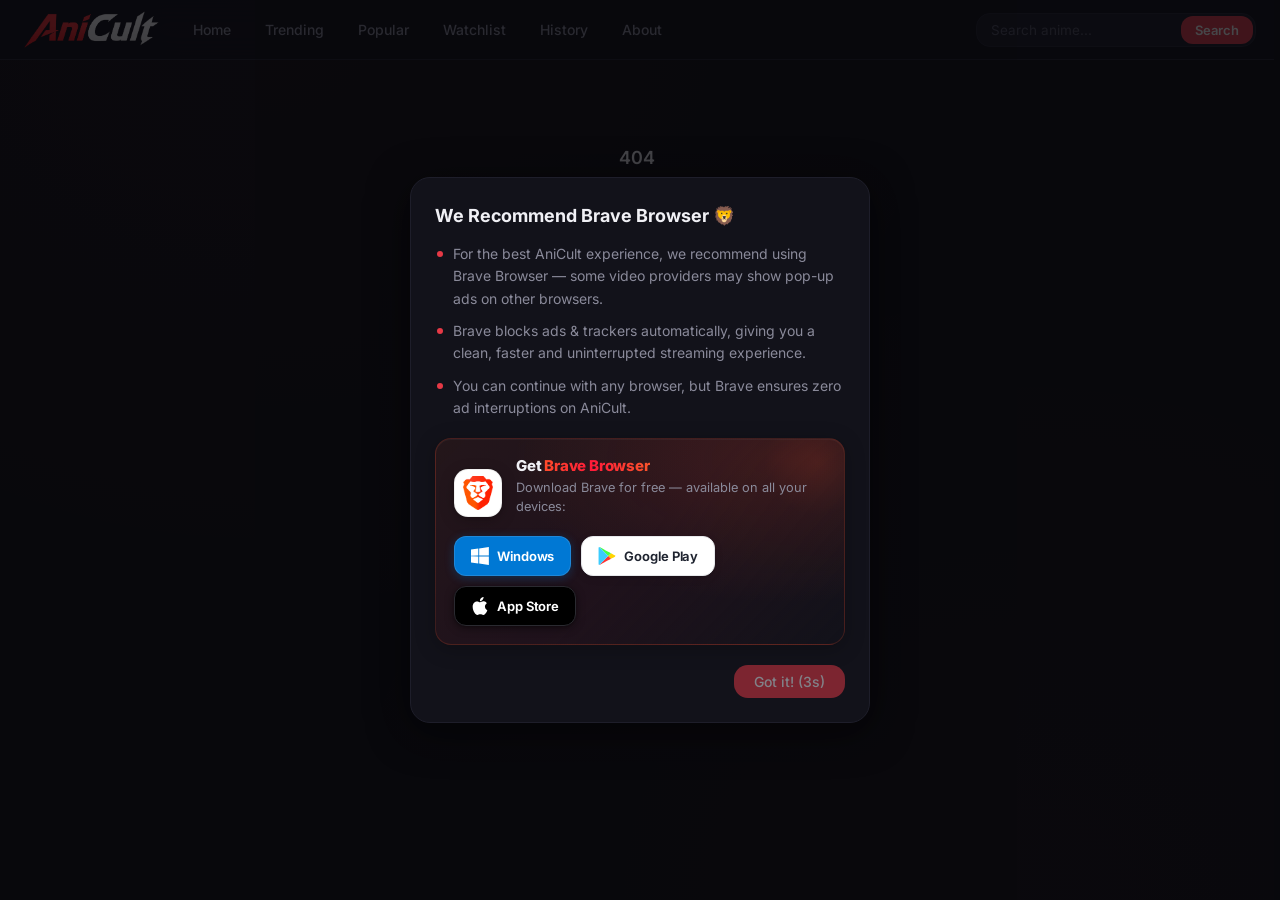
<file: index.html>
<!doctype html>
<html lang="en">
  <head>
    <meta charset="UTF-8" />
    <meta name="viewport" content="width=device-width, initial-scale=1.0" />

    <title>AniCult — Free Anime Streaming | Browse & Watch Online</title>
    <link rel="canonical" href="https://anicult.vercel.app/" />

    <meta
      name="description"
      content="Watch anime free in your browser. Browse trending anime from AniList, stream instantly via Megavid, AniXo, and MegaPlay embeds (AniList/MAL and Anikoto catalog), and track your progress. No ads, no sign-up, no setup."
    />
    <meta
      name="keywords"
      content="anime, free anime streaming, watch anime online, anicult, anime website, anime tracker, anilist, stream anime free, no ads anime, anime episodes, megaplay, anikoto, hianime"
    />
    <meta name="robots" content="index, follow" />
    <meta name="author" content="AniCult" />
    <meta name="theme-color" content="#e63946" />

    <link rel="icon" type="image/png" href="/AniCult.png" />
    <link rel="apple-touch-icon" href="/AniCult.png" />

    <meta property="og:type" content="website" />
    <meta property="og:url" content="https://anicult.vercel.app/" />
    <meta property="og:title" content="AniCult | Free Anime Streaming" />
    <meta
      property="og:description"
      content="Browse and stream anime instantly with Megavid, AniXo, and MegaPlay support, sub/dub, autoplay, and watchlist tracking."
    />
    <meta property="og:site_name" content="AniCult" />
    <meta property="og:image" content="https://anicult.vercel.app/screenshot.png" />
    <meta property="og:image:width" content="1200" />
    <meta property="og:image:height" content="630" />
    <meta property="og:locale" content="en_US" />

    <meta name="twitter:card" content="summary_large_image" />
    <meta name="twitter:url" content="https://anicult.vercel.app/" />
    <meta name="twitter:title" content="AniCult | Free Anime Streaming" />
    <meta
      name="twitter:description"
      content="Watch anime free in your browser. Browse AniList, stream via Megavid/AniXo/MegaPlay, track progress. No ads, no sign-up."
    />
    <meta name="twitter:image" content="https://anicult.vercel.app/screenshot.png" />

    <link rel="preconnect" href="https://fonts.googleapis.com" />
    <link rel="preconnect" href="https://fonts.gstatic.com" crossorigin />
    <link
      href="https://fonts.googleapis.com/css2?family=Inter:wght@400;500;600;700&display=swap"
      rel="stylesheet"
    />
    <link rel="stylesheet" href="/styles.css" />

    <script type="application/ld+json">
      {
        "@context": "https://schema.org",
        "@type": "WebSite",
        "name": "AniCult",
        "url": "https://anicult.vercel.app/",
        "description": "Watch anime free in your browser. Browse trending anime from AniList, stream instantly via Megavid, AniXo, and MegaPlay embedded players (Anikoto/MAL/AniList).",
        "applicationCategory": "Entertainment",
        "operatingSystem": "All",
        "offers": {
          "@type": "Offer",
          "price": "0",
          "priceCurrency": "USD"
        }
      }
    </script>
  </head>
  <body>
    <nav class="nav">
      <div class="nav-container">
        <button
          class="nav-toggle"
          id="nav-toggle"
          aria-label="Toggle navigation"
          aria-expanded="false"
        >
          <svg
            xmlns="http://www.w3.org/2000/svg"
            height="24px"
            viewBox="0 -960 960 960"
            width="24px"
            fill="#e3e3e3"
          >
            <path d="M120-240v-80h720v80H120Zm0-200v-80h720v80H120Zm0-200v-80h720v80H120Z" />
          </svg>
        </button>
        <a href="/" class="nav-logo">
          <img src="/logo.png" alt="AniCult logo" class="nav-logo-img" />
        </a>
        <div class="nav-links" id="nav-links">
          <a href="/">Home</a>
          <a href="/search?sort=TRENDING_DESC">Trending</a>
          <a href="/search?sort=POPULARITY_DESC">Popular</a>
          <a href="/watchlist">Watchlist</a>
          <a href="/history">History</a>
          <a href="/about">About</a>
        </div>
        <div class="nav-search-section">
          <button
            class="nav-search-toggle"
            id="nav-search-toggle"
            aria-label="Toggle search"
            aria-expanded="false"
          >
            <svg
              xmlns="http://www.w3.org/2000/svg"
              height="22px"
              viewBox="0 -960 960 960"
              width="22px"
              fill="currentColor"
            >
              <path
                d="M784-120 532-372q-30 24-69 38t-83 14q-109 0-184.5-75.5T120-580q0-109 75.5-184.5T380-840q109 0 184.5 75.5T640-580q0 44-14 83t-38 69l252 252-56 56ZM380-400q75 0 127.5-52.5T560-580q0-75-52.5-127.5T380-760q-75 0-127.5 52.5T200-580q0 75 52.5 127.5T380-400Z"
              />
            </svg>
          </button>
          <div class="nav-search-wrap" id="nav-search-wrap">
            <form class="nav-search" id="nav-search-form">
              <input
                type="text"
                placeholder="Search anime..."
                id="nav-search-input"
                autocomplete="off"
              />
              <button type="submit" id="nav-search-btn">Search</button>
            </form>
            <div class="search-suggestions" id="search-suggestions"></div>
          </div>
        </div>
      </div>
    </nav>

    <main class="main" id="app"></main>

    <script src="https://anixo.buzz/embed-sdk.js"></script>
    <script src="/app.js"></script>
  </body>
</html>
</file>
<file: styles.css>
:root {
  --bg: #08080c;
  --bg-card: #12121a;
  --bg-hover: #1a1a26;
  --bg-input: #14141e;
  --text: #f0f0f5;
  --text-muted: #8a8a9a;
  --text-dim: #505060;
  --accent: #e63946;
  --accent-hover: #d32f3f;
  --border: #1e1e2a;
  --border-hover: #2a2a3a;
  --radius: 14px;
  --radius-lg: 20px;
  --radius-xl: 28px;
  --radius-pill: 999px;
  --font: "Inter", -apple-system, BlinkMacSystemFont, "Segoe UI", sans-serif;
  --max-width: 1280px;
  --nav-height: 60px;
  --shadow-lg: 0 8px 40px rgba(0, 0, 0, 0.5);
  --transition: 0.2s cubic-bezier(0.4, 0, 0.2, 1);
}

*,
*::before,
*::after {
  margin: 0;
  padding: 0;
  box-sizing: border-box;
}

html {
  font-size: 16px;
  -webkit-font-smoothing: antialiased;
  -moz-osx-font-smoothing: grayscale;
  scrollbar-gutter: stable;
}

body {
  font-family: var(--font);
  background: var(--bg);
  color: var(--text);
  line-height: 1.5;
  min-height: 100vh;
  overflow-wrap: break-word;
  overflow-x: hidden;
  -webkit-font-smoothing: antialiased;
  -moz-osx-font-smoothing: grayscale;
  background-image:
    radial-gradient(ellipse at 20% 0%, rgba(230, 57, 70, 0.04) 0%, transparent 50%),
    radial-gradient(ellipse at 80% 100%, rgba(230, 57, 70, 0.03) 0%, transparent 50%);
}

::selection {
  background: var(--accent);
  color: var(--text);
}

::-webkit-scrollbar {
  width: 6px;
  height: 6px;
}

::-webkit-scrollbar-track {
  background: transparent;
}

::-webkit-scrollbar-thumb {
  background: var(--border);
  border-radius: var(--radius-pill);
}

::-webkit-scrollbar-thumb:hover {
  background: var(--text-dim);
}

a {
  color: inherit;
  text-decoration: none;
}

img {
  display: block;
  max-width: 100%;
}

button {
  font-family: inherit;
  cursor: pointer;
  border: none;
  background: none;
  color: inherit;
  font-size: inherit;
  -webkit-appearance: none;
  -moz-appearance: none;
  appearance: none;
  transition:
    background var(--transition),
    color var(--transition),
    border-color var(--transition),
    transform var(--transition),
    box-shadow var(--transition);
}

button:disabled {
  opacity: 0.5;
  cursor: not-allowed;
}

input,
select {
  font-family: inherit;
  font-size: inherit;
  color: inherit;
  background: var(--bg-input);
  border: 1px solid var(--border);
  border-radius: var(--radius);
  padding: 8px 12px;
  outline: none;
  -webkit-appearance: none;
  -moz-appearance: none;
  appearance: none;
  transition:
    border-color var(--transition),
    box-shadow var(--transition);
}

input::placeholder {
  color: var(--text-dim);
}

input:focus,
select:focus {
  border-color: var(--accent);
}

.nav {
  position: fixed;
  top: 0;
  left: 0;
  right: 0;
  height: var(--nav-height);
  background: rgba(10, 10, 15, 0.88);
  backdrop-filter: blur(20px);
  -webkit-backdrop-filter: blur(20px);
  border-bottom: 1px solid var(--border);
  z-index: 200;
}

.nav-container {
  max-width: var(--max-width);
  height: 100%;
  margin: 0 auto;
  padding: 0 24px;
  display: flex;
  align-items: center;
  justify-content: flex-start;
  gap: 20px;
  position: relative;
}

.nav-logo {
  display: inline-flex;
  align-items: center;
  text-decoration: none;
  flex-shrink: 0;
  transition:
    opacity var(--transition),
    transform var(--transition);
}

.nav-logo:hover,
.nav-logo:active {
  opacity: 0.92;
}

.nav-logo-img {
  height: 38px;
  width: auto;
  object-fit: contain;
}

.nav-links {
  display: flex;
  align-items: center;
  gap: 6px;
}

.nav-links a {
  display: inline-flex;
  align-items: center;
  padding: 7px 14px;
  font-size: 14px;
  font-weight: 500;
  color: var(--text-muted);
  border-radius: var(--radius-pill);
  text-decoration: none;
  transition:
    color var(--transition),
    background var(--transition),
    transform var(--transition);
}

.nav-links a:hover {
  color: var(--text);
  background: var(--bg-hover);
}

.nav-links a.active {
  color: var(--accent);
  background: rgba(230, 57, 70, 0.12);
  font-weight: 600;
}

.nav-toggle {
  display: none;
  align-items: center;
  justify-content: center;
  width: 40px;
  height: 40px;
  padding: 8px;
  background: rgba(255, 255, 255, 0.04);
  cursor: pointer;
  border-radius: var(--radius);
  flex-shrink: 0;
  transition: background var(--transition);
}

.nav-toggle:hover,
.nav-toggle.open {
  background: var(--bg-hover);
}

.nav-toggle svg {
  display: block;
}

.nav-search-section {
  display: flex;
  align-items: center;
  margin-left: auto;
}

.nav-search-toggle {
  display: none;
  align-items: center;
  justify-content: center;
  width: 40px;
  height: 40px;
  padding: 8px;
  background: rgba(255, 255, 255, 0.04);
  border: 1px solid rgba(255, 255, 255, 0.08);
  cursor: pointer;
  border-radius: var(--radius);
  color: #e3e3e3;
  flex-shrink: 0;
  transition:
    background var(--transition),
    border-color var(--transition),
    color var(--transition);
}

.nav-search-toggle:hover,
.nav-search-toggle.open {
  background: var(--bg-hover);
  border-color: rgba(255, 255, 255, 0.16);
}

.nav-search-toggle svg {
  width: 22px;
  height: 22px;
  display: block;
  fill: currentColor;
}

.nav-search-wrap {
  position: relative;
  width: 280px;
  transition: width 0.25s ease;
}

.nav-search-wrap:focus-within {
  width: 320px;
}

.nav-search {
  display: flex;
  align-items: center;
  background: var(--bg-input);
  border: 1px solid var(--border);
  border-radius: var(--radius);
  padding: 2px;
  transition:
    border-color var(--transition),
    box-shadow var(--transition),
    background var(--transition);
}

.nav-search:focus-within {
  border-color: var(--accent);
  box-shadow: 0 0 0 3px rgba(230, 57, 70, 0.15);
}

.nav-search input {
  flex: 1;
  min-width: 0;
  border: none;
  background: transparent;
  padding: 6px 12px;
  font-size: 13.5px;
  color: var(--text);
  outline: none;
  box-shadow: none;
}

.nav-search input::placeholder {
  color: var(--text-dim);
}

.nav-search button {
  background: var(--accent);
  color: #fff;
  border: none;
  border-radius: calc(var(--radius) - 2px);
  padding: 6px 14px;
  font-size: 13px;
  font-weight: 600;
  cursor: pointer;
  flex-shrink: 0;
  transition:
    background var(--transition),
    transform var(--transition);
}

.nav-search button:hover {
  background: var(--accent-hover);
}

.nav-search button:active {
  transform: scale(0.97);
}

.search-suggestions {
  display: none;
  position: absolute;
  top: calc(100% + 6px);
  right: 0;
  width: 340px;
  max-height: 420px;
  overflow-y: auto;
  background: rgba(16, 16, 24, 0.98);
  backdrop-filter: blur(20px);
  -webkit-backdrop-filter: blur(20px);
  border: 1px solid var(--border);
  border-radius: var(--radius-lg);
  z-index: 300;
  box-shadow: 0 16px 36px rgba(0, 0, 0, 0.55);
}

.search-suggestions.open {
  display: block;
}

.search-suggestion {
  display: flex;
  align-items: center;
  gap: 12px;
  padding: 9px 12px;
  cursor: pointer;
  transition: background var(--transition);
  text-decoration: none;
  color: var(--text);
  border-bottom: 1px solid rgba(255, 255, 255, 0.04);
}

.search-suggestion:last-child {
  border-bottom: none;
}

.search-suggestion:hover,
.search-suggestion.active {
  background: var(--bg-hover);
}

.search-suggestion img {
  width: 38px;
  height: 52px;
  object-fit: cover;
  border-radius: 10px;
  flex-shrink: 0;
  background: var(--bg-card);
}

.search-suggestion-info {
  overflow: hidden;
  flex: 1;
}

.search-suggestion-title {
  font-size: 13.5px;
  font-weight: 500;
  white-space: nowrap;
  overflow: hidden;
  text-overflow: ellipsis;
  color: var(--text);
}

.search-suggestion-meta {
  font-size: 11.5px;
  color: var(--text-muted);
  margin-top: 2px;
}

.search-suggestions-empty {
  padding: 16px;
  text-align: center;
  color: var(--text-muted);
  font-size: 13.5px;
}

@keyframes navSlideDown {
  from {
    opacity: 0;
    transform: translateY(-8px);
  }
  to {
    opacity: 1;
    transform: translateY(0);
  }
}

@media (max-width: 860px) {
  .nav-container {
    padding: 0 14px;
    display: flex;
    align-items: center;
    justify-content: space-between;
    position: relative;
  }

  .nav-toggle {
    display: flex;
    order: 1;
  }

  .nav-logo {
    order: 2;
    position: absolute;
    left: 50%;
    transform: translateX(-50%);
    margin: 0;
  }

  .nav-logo-img {
    height: 30px;
  }

  .nav-search-section {
    order: 3;
  }

  .nav-search-toggle {
    display: flex;
  }

  .nav-links {
    display: none;
    position: fixed;
    top: var(--nav-height);
    left: 0;
    right: 0;
    background: rgba(10, 10, 16, 0.98);
    backdrop-filter: blur(24px);
    -webkit-backdrop-filter: blur(24px);
    border-bottom: 1px solid var(--border);
    flex-direction: column;
    padding: 10px 14px 16px;
    gap: 4px;
    z-index: 190;
    box-shadow: 0 20px 40px rgba(0, 0, 0, 0.6);
  }

  .nav-links.open {
    display: flex;
    animation: navSlideDown 0.2s cubic-bezier(0.16, 1, 0.3, 1);
  }

  .nav-links a {
    padding: 12px 16px;
    font-size: 14.5px;
    width: 100%;
    border-radius: var(--radius);
    border-left: 3px solid transparent;
  }

  .nav-links a:hover {
    background: var(--bg-hover);
    color: var(--text);
  }

  .nav-links a.active {
    background: var(--accent);
    color: var(--text);
    border-left-color: transparent;
  }

  .nav-search-wrap {
    display: none;
    position: fixed;
    top: var(--nav-height);
    left: 0;
    right: 0;
    width: 100% !important;
    margin: 0;
    padding: 12px 14px;
    background: rgba(10, 10, 16, 0.98);
    backdrop-filter: blur(24px);
    -webkit-backdrop-filter: blur(24px);
    border-bottom: 1px solid var(--border);
    box-shadow: 0 20px 40px rgba(0, 0, 0, 0.6);
    z-index: 185;
  }

  .nav-search-wrap.open {
    display: block;
    animation: navSlideDown 0.2s cubic-bezier(0.16, 1, 0.3, 1);
  }

  .nav-search {
    width: 100%;
    display: flex;
    background: rgba(255, 255, 255, 0.06);
    border: 1px solid rgba(255, 255, 255, 0.12);
    border-radius: var(--radius);
    padding: 3px;
  }

  .nav-search input {
    flex: 1;
    width: 100%;
    padding: 8px 12px;
    font-size: 14.5px;
  }

  .nav-search button {
    padding: 8px 16px;
    font-size: 14px;
  }

  .search-suggestions {
    position: absolute;
    top: calc(100% + 2px);
    left: 14px;
    right: 14px;
    width: auto;
    max-height: calc(70vh - var(--nav-height));
    border-radius: var(--radius);
    box-shadow: 0 20px 40px rgba(0, 0, 0, 0.75);
  }
}

.main {
  max-width: var(--max-width);
  margin: 0 auto;
  padding: calc(var(--nav-height) + 24px) 24px 48px;
}

.section {
  margin-bottom: 40px;
  content-visibility: auto;
  contain-intrinsic-size: auto 520px;
}

.section-header {
  display: flex;
  align-items: center;
  justify-content: space-between;
  margin-bottom: 16px;
}

.section-title {
  font-size: 18px;
  font-weight: 600;
}

.section-link {
  font-size: 13px;
  color: var(--accent);
  font-weight: 500;
}

.section-link:hover {
  color: var(--accent-hover);
}

.grid {
  display: grid;
  grid-template-columns: repeat(auto-fill, minmax(160px, 1fr));
  gap: 16px;
}

.grid-wide {
  grid-template-columns: repeat(auto-fill, minmax(180px, 1fr));
}

.card {
  display: block;
  border-radius: var(--radius-lg);
  overflow: hidden;
  background: var(--bg-card);
  border: 1px solid var(--border);
  text-decoration: none;
}

.card-image {
  position: relative;
  aspect-ratio: 3 / 4;
  overflow: hidden;
  background: var(--bg-hover);
}

.card-image img {
  width: 100%;
  height: 100%;
  object-fit: cover;
}

.card-score {
  position: absolute;
  top: 8px;
  left: 8px;
  background: rgba(8, 8, 12, 0.8);
  backdrop-filter: blur(8px);
  color: var(--accent);
  font-size: 12px;
  font-weight: 600;
  padding: 3px 8px;
  border-radius: var(--radius-pill);
}

.card-format {
  position: absolute;
  top: 8px;
  right: 8px;
  background: var(--accent);
  color: var(--text);
  font-size: 10px;
  font-weight: 600;
  padding: 3px 8px;
  border-radius: var(--radius-pill);
  text-transform: uppercase;
}

.card-ep {
  position: absolute;
  bottom: 8px;
  left: 8px;
  background: rgba(8, 8, 12, 0.8);
  backdrop-filter: blur(8px);
  color: var(--text-muted);
  font-size: 11px;
  font-weight: 500;
  padding: 3px 8px;
  border-radius: var(--radius-pill);
}

.card-dub {
  position: absolute;
  bottom: 8px;
  right: 8px;
  background: var(--accent);
  color: var(--text);
  font-size: 10px;
  font-weight: 700;
  padding: 3px 6px;
  border-radius: var(--radius-pill);
  letter-spacing: 0.5px;
}

.card-body {
  padding: 12px;
}

.card-title {
  font-size: 13px;
  font-weight: 500;
  line-height: 1.4;
  display: -webkit-box;
  -webkit-line-clamp: 2;
  -webkit-box-orient: vertical;
  overflow: hidden;
}

.episodes-title {
  font-size: 16px;
  font-weight: 600;
}

.ep-range-selector {
  margin-bottom: 14px;
}

.ep-range-dropdown {
  position: relative;
  display: inline-block;
  z-index: 20;
}

.ep-range-dropdown.open {
  z-index: 60;
}

.ep-range-dropdown-trigger {
  display: inline-flex;
  align-items: center;
  justify-content: space-between;
  gap: 10px;
  min-width: 148px;
  padding: 8px 14px;
  background: var(--bg-card);
  border: 1px solid var(--border);
  border-radius: var(--radius-pill);
  color: var(--text);
  font-size: 13px;
  font-weight: 500;
  cursor: pointer;
  transition:
    background var(--transition),
    border-color var(--transition),
    box-shadow var(--transition);
  user-select: none;
}

.ep-range-dropdown-trigger:hover {
  background: var(--bg-hover);
  border-color: var(--border-hover);
}

.ep-range-dropdown-trigger:focus-visible {
  outline: none;
  border-color: var(--accent);
  box-shadow: 0 0 0 3px rgba(230, 57, 70, 0.15);
}

.ep-range-dropdown-trigger[aria-expanded="true"] {
  border-color: var(--accent);
  box-shadow: 0 0 0 3px rgba(230, 57, 70, 0.15);
  background: var(--bg-hover);
}

.ep-range-dropdown-value {
  white-space: nowrap;
}

.ep-range-dropdown-chevron {
  width: 14px;
  height: 14px;
  flex-shrink: 0;
  color: var(--text-muted);
  transition: transform 0.2s ease;
}

.ep-range-dropdown.open .ep-range-dropdown-chevron,
.ep-range-dropdown-trigger[aria-expanded="true"] .ep-range-dropdown-chevron {
  transform: rotate(180deg);
}

.ep-range-dropdown-menu {
  position: absolute;
  top: calc(100% + 8px);
  left: 0;
  min-width: 160px;
  width: max-content;
  max-width: 260px;
  max-height: 240px;
  overflow-y: auto;
  overscroll-behavior: contain;
  background: rgba(18, 18, 26, 0.98);
  backdrop-filter: blur(16px);
  -webkit-backdrop-filter: blur(16px);
  border: 1px solid var(--border);
  border-radius: var(--radius-lg);
  box-shadow:
    0 16px 32px rgba(0, 0, 0, 0.5),
    0 0 0 1px rgba(255, 255, 255, 0.04);
  padding: 6px;
  display: none;
  z-index: 70;
  scrollbar-width: thin;
  scrollbar-color: var(--border) transparent;
}

.ep-range-dropdown-menu.open {
  display: block;
  animation: epDropdownIn 0.15s cubic-bezier(0.16, 1, 0.3, 1);
}

@keyframes epDropdownIn {
  from {
    opacity: 0;
    transform: translateY(-6px) scale(0.98);
  }
  to {
    opacity: 1;
    transform: translateY(0) scale(1);
  }
}

.ep-range-dropdown-menu::-webkit-scrollbar {
  width: 4px;
}

.ep-range-dropdown-menu::-webkit-scrollbar-thumb {
  background: var(--border);
  border-radius: var(--radius-pill);
}

.ep-range-dropdown-item {
  display: block;
  width: 100%;
  text-align: left;
  padding: 8px 12px;
  border-radius: 10px;
  background: transparent;
  border: none;
  color: var(--text-muted);
  font-size: 13px;
  font-weight: 500;
  cursor: pointer;
  transition:
    background var(--transition),
    color var(--transition);
  white-space: nowrap;
}

.ep-range-dropdown-item:hover {
  background: var(--bg-hover);
  color: var(--text);
}

.ep-range-dropdown-item:focus-visible {
  outline: none;
  background: var(--bg-hover);
  color: var(--text);
}

.ep-range-dropdown-item-active {
  background: rgba(230, 57, 70, 0.12);
  color: var(--accent);
  font-weight: 600;
}

.ep-range-dropdown-item-active:hover {
  background: rgba(230, 57, 70, 0.18);
  color: var(--accent);
}

.episodes-grid {
  display: grid;
  grid-template-columns: repeat(auto-fill, minmax(64px, 1fr));
  gap: 6px;
}

.ep-btn {
  display: flex;
  align-items: center;
  justify-content: center;
  padding: 8px;
  font-size: 13px;
  font-weight: 500;
  border-radius: var(--radius);
  background: var(--bg-card);
  border: 1px solid var(--border);
  color: var(--text-muted);
  cursor: pointer;
  transition:
    background var(--transition),
    color var(--transition),
    border-color var(--transition),
    transform var(--transition);
}

.ep-btn:hover {
  background: var(--bg-hover);
  color: var(--text);
  border-color: var(--accent);
  transform: translateY(-1px);
}

.ep-btn:focus-visible {
  outline: 2px solid var(--accent);
  outline-offset: 2px;
}

.ep-btn-watched {
  color: var(--accent);
  border-color: var(--accent);
}

.ep-btn-current {
  background: var(--accent);
  color: var(--text);
  border-color: var(--accent);
}

.btn {
  display: inline-flex;
  align-items: center;
  justify-content: center;
  gap: 6px;
  padding: 8px 20px;
  font-size: 14px;
  font-weight: 500;
  border-radius: var(--radius);
  cursor: pointer;
  transition:
    background var(--transition),
    color var(--transition),
    border-color var(--transition),
    transform var(--transition);
  text-decoration: none;
}

.btn:focus-visible {
  outline: 2px solid var(--accent);
  outline-offset: 2px;
}

.btn-primary {
  background: var(--accent);
  color: var(--text);
}

.btn-primary:hover {
  background: var(--accent-hover);
  transform: translateY(-1px);
}

.btn-primary:active {
  transform: translateY(0);
}

.btn-outline {
  border: 1px solid var(--border);
  color: var(--text-muted);
  background: transparent;
}

.btn-outline:hover {
  border-color: var(--text-muted);
  color: var(--text);
  background: var(--bg-hover);
}

.btn-danger {
  background: transparent;
  border: 1px solid var(--accent);
  color: var(--accent);
}

.btn-danger:hover {
  background: var(--accent);
  color: var(--text);
}

.btn-sm {
  padding: 5px 12px;
  font-size: 12px;
  border-radius: var(--radius-pill);
}

.player-container {
  max-width: 900px;
  margin: 0 auto;
}

.player-wrapper {
  position: relative;
  width: 100%;
  aspect-ratio: 16 / 9;
  background: #000;
  border-radius: var(--radius-lg);
  overflow: hidden;
  margin-bottom: 16px;
  border: 1px solid var(--border);
  box-shadow: var(--shadow-lg);
}

.player-wrapper iframe {
  width: 100%;
  height: 100%;
  border: none;
}

.player-below-nav {
  display: flex;
  justify-content: flex-end;
  align-items: center;
  gap: 8px;
  flex-wrap: wrap;
  margin-bottom: 16px;
}

.autonext-toggle {
  white-space: nowrap;
}

.autonext-toggle .autonext-dot {
  width: 8px;
  height: 8px;
  border-radius: 50%;
  flex-shrink: 0;
  background: var(--text-dim);
  transition: background var(--transition);
}

.autonext-toggle.on .autonext-dot {
  background: #fff;
  box-shadow: 0 0 6px rgba(255, 255, 255, 0.6);
}

.watch-countdown {
  display: flex;
  align-items: center;
  justify-content: center;
  gap: 10px;
  flex-wrap: wrap;
  padding: 12px 18px;
  margin-bottom: 16px;
  background: rgba(96, 165, 250, 0.06);
  border: 1px solid rgba(96, 165, 250, 0.2);
  border-radius: var(--radius);
  text-align: center;
}

.watch-countdown-label {
  display: flex;
  align-items: center;
  gap: 6px;
  font-size: 13px;
  font-weight: 600;
  color: #60a5fa;
}

.watch-countdown-timer {
  font-size: 14px;
  font-weight: 700;
  color: var(--text);
  font-variant-numeric: tabular-nums;
}

.player-wrapper .loading {
  display: flex;
  flex-direction: column;
  align-items: center;
  justify-content: center;
  width: 100%;
  height: 100%;
}

.player-info {
  display: flex;
  align-items: center;
  justify-content: space-between;
  margin-bottom: 24px;
  gap: 16px;
}

.player-info > div:first-child {
  min-width: 0;
}

.player-title {
  display: block;
  font-size: 18px;
  font-weight: 600;
  line-height: 1.3;
  overflow-wrap: break-word;
  overflow-wrap: anywhere;
}

.player-episode {
  font-size: 14px;
  color: var(--text-muted);
}

.player-nav {
  display: flex;
  gap: 8px;
  flex-shrink: 0;
}

.player-source-list {
  display: flex;
  gap: 8px;
  flex-wrap: wrap;
  margin-bottom: 16px;
}

.player-source-btn {
  padding: 6px 14px;
  font-size: 13px;
  border-radius: var(--radius);
  background: var(--bg-card);
  border: 1px solid var(--border);
  color: var(--text-muted);
  transition:
    background var(--transition),
    color var(--transition),
    border-color var(--transition);
}

.player-source-btn:hover {
  border-color: var(--accent);
  color: var(--text);
}

.player-source-btn-active {
  border-color: var(--accent);
  color: var(--accent);
  background: rgba(230, 57, 70, 0.08);
}

.empty {
  text-align: center;
  padding: 60px 20px;
  color: var(--text-muted);
}

.empty-title {
  font-size: 18px;
  font-weight: 600;
  color: var(--text);
  margin-bottom: 8px;
}

.empty-text {
  font-size: 14px;
  margin-bottom: 16px;
}

.pagination {
  display: flex;
  justify-content: center;
  gap: 8px;
  margin-top: 24px;
}

.page-btn {
  padding: 6px 14px;
  font-size: 13px;
  border-radius: var(--radius);
  background: var(--bg-card);
  border: 1px solid var(--border);
  color: var(--text-muted);
  cursor: pointer;
  transition:
    background var(--transition),
    color var(--transition),
    border-color var(--transition);
}

.page-btn:hover {
  border-color: var(--accent);
  color: var(--text);
  background: var(--bg-hover);
}

.page-btn:focus-visible {
  outline: 2px solid var(--accent);
  outline-offset: 2px;
}

.page-btn-active {
  background: var(--accent);
  color: var(--text);
  border-color: var(--accent);
}

.filters {
  display: flex;
  gap: 12px;
  margin-bottom: 20px;
  flex-wrap: wrap;
  align-items: center;
}

.history-item {
  display: flex;
  align-items: center;
  gap: 12px;
  padding: 12px;
  background: var(--bg-card);
  border: 1px solid var(--border);
  border-radius: var(--radius-lg);
  margin-bottom: 8px;
  transition:
    background var(--transition),
    border-color var(--transition);
}

.history-item:hover {
  background: var(--bg-hover);
  border-color: var(--border-hover);
}

.history-thumb {
  width: 60px;
  aspect-ratio: 3 / 4;
  border-radius: 12px;
  overflow: hidden;
  flex-shrink: 0;
  background: var(--bg-hover);
}

.history-thumb img {
  width: 100%;
  height: 100%;
  object-fit: cover;
}

.history-info {
  flex: 1;
  min-width: 0;
}

.history-title {
  font-size: 14px;
  font-weight: 500;
  line-height: 1.4;
  overflow-wrap: break-word;
  overflow-wrap: anywhere;
}

.history-ep {
  font-size: 13px;
  color: var(--text-muted);
}

.history-time {
  font-size: 12px;
  color: var(--text-dim);
}

.history-actions {
  flex-shrink: 0;
}

.continue-card {
  display: flex;
  align-items: center;
  gap: 16px;
  padding: 16px;
  background: var(--bg-card);
  border: 1px solid var(--accent);
  border-radius: var(--radius-lg);
  margin-bottom: 32px;
}

.about {
  max-width: 720px;
  margin: 0 auto;
}

.about-text {
  color: var(--text-muted);
  line-height: 1.7;
  margin-bottom: 8px;
}

.about-subtitle {
  font-size: 16px;
  font-weight: 600;
  margin-top: 28px;
  margin-bottom: 12px;
}

.about-list {
  list-style: none;
  display: flex;
  flex-direction: column;
  gap: 8px;
  color: var(--text-muted);
  font-size: 14px;
}

.about-list li {
  display: flex;
  align-items: center;
  gap: 10px;
}

.about-list li::before {
  content: "";
  width: 6px;
  height: 6px;
  border-radius: 50%;
  background: var(--accent);
  flex-shrink: 0;
}

.about-connect {
  display: grid;
  gap: 14px;
  margin-top: 24px;
}

.about-discord {
  background: var(--bg-card);
  border: 1px solid var(--border);
  border-radius: var(--radius-lg);
  overflow: hidden;
  position: relative;
  min-width: 0;
}

.about-discord-banner {
  width: 100%;
  height: 120px;
  object-fit: cover;
  display: block;
}

.about-discord-icon {
  position: absolute;
  top: 88px;
  left: 50%;
  transform: translateX(-50%);
  width: 64px;
  height: 64px;
  border-radius: 50%;
  border: 4px solid var(--bg-card);
  background: var(--bg-card);
}

.about-discord-body {
  padding: 44px 24px 24px;
  text-align: center;
}

.about-discord-name {
  font-size: 20px;
  font-weight: 700;
  margin-bottom: 2px;
}

.about-dev-header {
  text-align: center;
  margin-bottom: 12px;
}

.about-dev-badge {
  display: inline-flex;
  align-items: center;
  font-size: 12px;
  font-weight: 600;
  padding: 4px 14px;
  border-radius: 999px;
  background: rgba(230, 57, 70, 0.12);
  color: var(--accent);
  border: 1px solid rgba(230, 57, 70, 0.25);
  letter-spacing: 0.3px;
}

.about-discord-meta {
  display: flex;
  align-items: center;
  justify-content: center;
  gap: 8px;
  font-size: 13px;
  color: var(--text-muted);
  margin-bottom: 12px;
}

.about-sep {
  opacity: 0.5;
}

.about-online {
  display: inline-flex;
  align-items: center;
  gap: 6px;
}

.presence-dot {
  width: 8px;
  height: 8px;
  border-radius: 50%;
  background: #4ade80;
  flex-shrink: 0;
}

.about-discord-desc {
  font-size: 14px;
  color: var(--text-muted);
  line-height: 1.7;
  margin-bottom: 16px;
}

.about-discord .btn {
  display: flex;
  width: fit-content;
  margin: 0 auto;
  align-items: center;
  gap: 8px;
  padding: 6px 14px;
  font-size: 13px;
}

.about-discord .btn:hover,
.about-discord .btn:active {
  background: var(--accent);
  box-shadow: none;
  transform: none;
}

.about-card-col {
  display: flex;
  flex-direction: column;
  gap: 12px;
  min-width: 0;
}

.about-row {
  flex: 1;
  min-height: 104px;
  display: flex;
  flex-direction: column;
  align-items: center;
  justify-content: center;
  gap: 6px;
  padding: 14px;
  background: var(--bg-card);
  border: 1px solid var(--border);
  border-radius: var(--radius-lg);
  color: var(--text);
  text-decoration: none;
  text-align: center;
  min-width: 0;
}

.about-row svg,
.about-row img {
  flex-shrink: 0;
}

.about-row img {
  width: 28px;
  height: 28px;
  border-radius: 10px;
  object-fit: cover;
}

.about-card-text {
  min-width: 0;
}

.about-link-title {
  display: block;
  font-size: 14px;
  font-weight: 600;
  color: var(--text);
}

.about-link-text {
  display: block;
  font-size: 12px;
  color: var(--text-muted);
  margin-top: 2px;
}

.about-more {
  display: flex;
  flex-direction: column;
  align-items: center;
  gap: 12px;
  margin-top: 28px;
  text-align: center;
  grid-column: 1 / -1;
}

.about-platform {
  display: flex;
  flex-direction: column;
  align-items: center;
  gap: 14px;
  width: 50%;
  min-width: 280px;
  padding: 32px 28px;
  background: var(--bg-card);
  border: 1px solid var(--border);
  border-radius: var(--radius-lg);
  color: var(--text);
  text-decoration: none;
  text-align: center;
}

.about-platform-logo {
  width: 60px;
  height: 60px;
  border-radius: 16px;
  object-fit: cover;
  flex-shrink: 0;
}

.about-platform-body {
  display: flex;
  flex-direction: column;
  align-items: center;
  gap: 8px;
  min-width: 0;
}

.about-platform-desc {
  font-size: 13px;
  color: var(--text-muted);
  line-height: 1.7;
  max-width: 340px;
}

.about-platform-cta {
  font-size: 13px;
  font-weight: 500;
  margin-top: 6px;
}

.about-platform-cta:hover,
.about-platform-cta:active {
  background: var(--accent);
  box-shadow: none;
  transform: none;
}

.continue-label {
  font-size: 12px;
  text-transform: uppercase;
  letter-spacing: 0.5px;
  color: var(--accent);
  margin-bottom: 4px;
}

.scroll-row {
  display: flex;
  gap: 16px;
  overflow-x: auto;
  padding-bottom: 8px;
  scrollbar-width: thin;
  scrollbar-color: var(--border) transparent;
}

.scroll-row::-webkit-scrollbar {
  height: 4px;
}

.scroll-row::-webkit-scrollbar-track {
  background: transparent;
}

.scroll-row::-webkit-scrollbar-thumb {
  background: var(--border);
  border-radius: var(--radius-pill);
}

.scroll-row .card {
  min-width: 160px;
  max-width: 160px;
  flex-shrink: 0;
}

.embed-error {
  padding: 10px 14px;
  background: rgba(230, 57, 70, 0.08);
  border: 1px solid rgba(230, 57, 70, 0.2);
  border-radius: var(--radius);
  color: var(--accent);
  font-size: 13px;
  margin-bottom: 12px;
}

.next-ep-banner {
  display: flex;
  align-items: center;
  justify-content: space-between;
  gap: 16px;
  flex-wrap: wrap;
  padding: 14px 18px;
  background: rgba(96, 165, 250, 0.06);
  border: 1px solid rgba(96, 165, 250, 0.2);
  border-radius: var(--radius);
  margin-bottom: 14px;
}

.next-ep-info {
  flex: 1;
  min-width: 0;
}

.next-ep-label {
  display: flex;
  align-items: center;
  gap: 5px;
  font-size: 11px;
  text-transform: uppercase;
  letter-spacing: 0.6px;
  color: #60a5fa;
  font-weight: 600;
  margin-bottom: 2px;
}

.next-ep-title {
  font-size: 14px;
  color: var(--text);
}

.next-ep-title strong {
  color: #60a5fa;
}

.next-ep-date {
  font-size: 13px;
  color: var(--text-muted);
  white-space: nowrap;
  flex-shrink: 0;
}

.player-unavailable {
  display: flex;
  flex-direction: column;
  align-items: center;
  justify-content: center;
  text-align: center;
  width: 100%;
  height: 100%;
  padding: 32px 24px;
  background: var(--bg);
}

.unavailable-icon {
  color: var(--text-dim);
  margin-bottom: 16px;
  opacity: 0.8;
}

.unavailable-title {
  font-size: 18px;
  font-weight: 600;
  margin-bottom: 8px;
}

.unavailable-countdown {
  font-size: 22px;
  font-weight: 700;
  color: #60a5fa;
  margin-bottom: 8px;
  font-variant-numeric: tabular-nums;
}

.unavailable-text {
  font-size: 13px;
  color: var(--text-muted);
  max-width: 420px;
  line-height: 1.6;
}

.player-lang-toggle {
  display: flex;
  gap: 4px;
  margin-bottom: 12px;
  background: var(--bg-card);
  border: 1px solid var(--border);
  border-radius: var(--radius);
  padding: 3px;
  width: fit-content;
}

.lang-btn {
  padding: 6px 16px;
  font-size: 13px;
  font-weight: 500;
  border-radius: var(--radius-pill);
  background: transparent;
  color: var(--text-muted);
  border: none;
  cursor: pointer;
  transition:
    background 0.15s ease,
    color 0.15s ease;
}

.lang-btn:hover {
  color: var(--text);
}

.lang-btn-active {
  background: var(--accent);
  color: var(--text);
}

.player-provider-toggle {
  display: flex;
  gap: 4px;
  margin-bottom: 12px;
  background: var(--bg-card);
  border: 1px solid var(--border);
  border-radius: var(--radius);
  padding: 3px;
  width: fit-content;
}

.provider-btn {
  padding: 6px 16px;
  font-size: 13px;
  font-weight: 500;
  border-radius: var(--radius-pill);
  background: transparent;
  color: var(--text-muted);
  border: none;
  cursor: pointer;
  transition:
    background 0.15s ease,
    color 0.15s ease;
}

.provider-btn:hover {
  color: var(--text);
}

.provider-btn-active {
  background: var(--accent);
  color: var(--text);
}

.mapping-request {
  margin-top: 12px;
  padding: 14px;
  background: var(--bg-card);
  border: 1px solid var(--border);
  border-radius: var(--radius);
}

.mapping-request-title {
  font-size: 13px;
  font-weight: 600;
  margin-bottom: 4px;
}

.mapping-request-text {
  font-size: 12.5px;
  color: var(--text-muted);
  line-height: 1.5;
  margin-bottom: 10px;
}

.mapping-request-form {
  display: flex;
  gap: 8px;
  align-items: center;
  flex-wrap: wrap;
}

.mapping-request-form input {
  flex: 1;
  min-width: 180px;
  font-size: 12.5px;
}

.mapping-status {
  font-size: 12px;
  color: var(--text-muted);
}

.mapping-note {
  margin-top: 8px;
  padding: 10px 14px;
  background: rgba(96, 165, 250, 0.06);
  border: 1px solid rgba(96, 165, 250, 0.15);
  border-radius: var(--radius);
  font-size: 12.5px;
  color: #93c5fd;
  line-height: 1.5;
}

.player-url-input {
  display: flex;
  gap: 8px;
  margin-top: 16px;
}

.player-url-input input {
  flex: 1;
  font-size: 13px;
}

.loading-spinner {
  width: 32px;
  height: 32px;
  border: 3px solid var(--border);
  border-top-color: var(--accent);
  border-radius: 50%;
  animation: spin 0.8s linear infinite;
  margin: 0 auto 12px;
}

@keyframes spin {
  to {
    transform: rotate(360deg);
  }
}

.watchlist-progress {
  font-size: 11px;
  color: var(--text-dim);
  margin-top: 4px;
}

.wl-remove-btn {
  position: absolute;
  top: 8px;
  right: 8px;
  background: rgba(8, 8, 12, 0.8);
  backdrop-filter: blur(8px);
  color: var(--accent);
  border: 1px solid rgba(230, 57, 70, 0.3);
  border-radius: var(--radius-pill);
  font-size: 10px;
  padding: 3px 8px;
  z-index: 2;
  transition:
    background var(--transition),
    color var(--transition),
    border-color var(--transition);
}

.wl-remove-btn:hover {
  background: var(--accent);
  color: var(--text);
  border-color: var(--accent);
}

.loading {
  text-align: center;
  padding: 40px;
  color: var(--text-muted);
  font-size: 14px;
}

.detail-hero {
  position: relative;
  width: calc(100% + 48px);
  margin-left: -24px;
  margin-top: calc((var(--nav-height) + 24px) * -1);
  padding-top: var(--nav-height);
  min-height: 420px;
  overflow: hidden;
  margin-bottom: 32px;
  display: flex;
  align-items: flex-end;
  content-visibility: auto;
  contain-intrinsic-size: auto 420px;
}

.detail-hero-bg {
  position: absolute;
  inset: 0;
  background-size: cover;
  background-position: center 30%;
  opacity: 0.25;
}

.detail-hero-overlay {
  position: absolute;
  inset: 0;
  background: linear-gradient(
    180deg,
    rgba(10, 10, 10, 0.3) 0%,
    rgba(10, 10, 10, 0.9) 70%,
    var(--bg) 100%
  );
}

.detail-hero-content {
  position: relative;
  padding: 32px 24px;
  display: flex;
  gap: 24px;
  align-items: flex-end;
  width: 100%;
  max-width: var(--max-width);
  margin: 0 auto;
}

.detail-hero-cover {
  width: 160px;
  border-radius: var(--radius-lg);
  overflow: hidden;
  flex-shrink: 0;
  border: 2px solid rgba(255, 255, 255, 0.1);
  box-shadow: 0 8px 32px rgba(0, 0, 0, 0.6);
}

.detail-hero-cover img {
  width: 100%;
  aspect-ratio: 3 / 4;
  object-fit: cover;
  display: block;
}

.detail-hero-info {
  flex: 1;
  min-width: 0;
  padding-bottom: 8px;
}

.detail-hero-title {
  font-size: 28px;
  font-weight: 700;
  line-height: 1.2;
  margin-bottom: 4px;
}

.detail-hero-alt-title {
  font-size: 15px;
  color: var(--text-muted);
  margin-bottom: 12px;
}

.detail-hero-tags {
  display: flex;
  flex-wrap: wrap;
  gap: 6px;
  margin-bottom: 14px;
}

.detail-hero-tags span {
  font-size: 11px;
  padding: 3px 9px;
  border-radius: var(--radius-pill);
  background: rgba(255, 255, 255, 0.05);
  border: 1px solid rgba(255, 255, 255, 0.08);
  color: var(--text-muted);
}

.detail-hero-tags .tag-accent {
  color: var(--accent);
  border-color: rgba(230, 57, 70, 0.3);
  background: rgba(230, 57, 70, 0.08);
}

.detail-hero-desc {
  font-size: 13px;
  color: var(--text-muted);
  line-height: 1.6;
  display: -webkit-box;
  -webkit-line-clamp: 2;
  -webkit-box-orient: vertical;
  overflow: hidden;
  max-width: 640px;
  margin-bottom: 16px;
}

.detail-hero-actions {
  display: flex;
  gap: 10px;
  flex-wrap: wrap;
}

.detail-body {
  padding-bottom: 40px;
}

.detail-stats {
  display: flex;
  flex-wrap: wrap;
  gap: 0;
  margin-bottom: 32px;
  background: var(--bg-card);
  border: 1px solid var(--border);
  border-radius: var(--radius-lg);
  overflow: hidden;
}

.detail-stat {
  flex: 1;
  min-width: 100px;
  padding: 14px 18px;
  text-align: center;
  border-right: 1px solid var(--border);
}

.detail-stat:last-child {
  border-right: none;
}

.detail-stat-label {
  font-size: 10px;
  text-transform: uppercase;
  letter-spacing: 0.8px;
  color: var(--text-dim);
  margin-bottom: 4px;
  font-weight: 600;
}

.detail-stat-value {
  font-size: 15px;
  font-weight: 600;
  color: var(--text);
}

.detail-stat-value.accent {
  color: var(--accent);
}

.detail-stat-value.green {
  color: #4ade80;
}

.detail-stat-value.blue {
  color: #60a5fa;
}

.detail-section {
  margin-bottom: 32px;
  overflow: visible;
}

.episodes-section {
  margin-top: 24px;
  overflow: visible;
}

.detail-section-title {
  font-size: 17px;
  font-weight: 600;
  margin-bottom: 14px;
  display: flex;
  align-items: center;
  gap: 8px;
}

.detail-synopsis {
  font-size: 14px;
  color: var(--text-muted);
  line-height: 1.8;
}

.detail-synopsis.expandable {
  display: -webkit-box;
  -webkit-line-clamp: 4;
  -webkit-box-orient: vertical;
  overflow: hidden;
  cursor: pointer;
}

.detail-synopsis.expanded {
  display: block;
  -webkit-line-clamp: unset;
}

.ep-progress {
  display: flex;
  align-items: center;
  gap: 12px;
  margin-bottom: 14px;
  font-size: 13px;
  color: var(--text-muted);
}

.ep-progress-bar {
  flex: 1;
  height: 4px;
  background: var(--bg-hover);
  border-radius: var(--radius-pill);
  overflow: hidden;
}

.ep-progress-fill {
  height: 100%;
  background: linear-gradient(90deg, var(--accent), var(--accent-hover));
  border-radius: var(--radius-pill);
  transition: width 0.5s ease;
}

.ep-progress-text {
  font-weight: 500;
}

.ep-btn-aired {
  color: var(--text-muted);
  border-color: var(--border);
}

.ep-btn-aired:hover {
  border-color: var(--accent);
  color: var(--text);
}

.ep-btn-upcoming {
  color: var(--text-dim);
  border-color: transparent;
  background: var(--bg);
  cursor: default;
  opacity: 0.5;
}

.ep-btn-upcoming:hover {
  border-color: transparent;
  color: var(--text-dim);
  transform: none;
  box-shadow: none;
}

.ep-btn-today {
  border-color: #4ade80;
  color: #4ade80;
  background: rgba(74, 222, 128, 0.06);
  animation: pulse-border 2s ease-in-out infinite;
}

@keyframes pulse-border {
  0%,
  100% {
    border-color: #4ade80;
  }
  50% {
    border-color: rgba(74, 222, 128, 0.3);
  }
}

.ep-air-date {
  font-size: 10px;
  color: var(--text-dim);
  text-align: center;
  margin-top: 2px;
  line-height: 1.2;
}

.ep-air-date.upcoming-date {
  color: #60a5fa;
}

.ep-air-date.today-date {
  color: #4ade80;
}

.status-badge {
  display: inline-flex;
  align-items: center;
  gap: 4px;
  font-size: 10px;
  font-weight: 600;
  text-transform: uppercase;
  letter-spacing: 0.5px;
  padding: 3px 8px;
  border-radius: var(--radius-pill);
}

.status-badge.finished {
  color: #4ade80;
  background: rgba(74, 222, 128, 0.08);
  border: 1px solid rgba(74, 222, 128, 0.15);
}

.status-badge.airing {
  color: #60a5fa;
  background: rgba(96, 165, 250, 0.08);
  border: 1px solid rgba(96, 165, 250, 0.15);
}

.status-badge.upcoming {
  color: #facc15;
  background: rgba(250, 204, 21, 0.08);
  border: 1px solid rgba(250, 204, 21, 0.15);
}

.status-badge.dim {
  color: var(--text-dim);
  background: transparent;
  border: 1px solid var(--border);
}

.related-section .scroll-row .card {
  min-width: 150px;
  max-width: 150px;
}

.related-badge {
  position: absolute;
  top: 8px;
  right: 8px;
  font-size: 9px;
  font-weight: 600;
  padding: 2px 6px;
  border-radius: var(--radius-pill);
  background: rgba(8, 8, 12, 0.75);
  backdrop-filter: blur(8px);
  color: var(--text-muted);
  border: 1px solid rgba(255, 255, 255, 0.08);
  text-transform: uppercase;
}

.hero-slideshow {
  position: relative;
  width: calc(100% + 48px);
  margin-left: -24px;
  margin-top: calc((var(--nav-height) + 24px) * -1);
  padding-top: var(--nav-height);
  height: 460px;
  overflow: hidden;
  margin-bottom: 40px;
  touch-action: pan-y;
  content-visibility: auto;
  contain-intrinsic-size: auto 460px;
}

.hero-slide {
  position: absolute;
  inset: 0;
  display: flex;
  align-items: flex-end;
  opacity: 0;
  visibility: hidden;
  transition:
    opacity 0.6s ease,
    visibility 0.6s ease;
}

.hero-slide.active {
  opacity: 1;
  visibility: visible;
}

.hero-slide-bg {
  position: absolute;
  inset: 0;
  background-size: cover;
  background-position: center 25%;
  opacity: 0.85;
  transition: transform 7s ease;
}

.hero-slide.active .hero-slide-bg {
  transform: scale(1.06);
}

.hero-slide-overlay {
  position: absolute;
  inset: 0;
  background: linear-gradient(
    180deg,
    rgba(10, 10, 10, 0.35) 0%,
    rgba(10, 10, 10, 0.88) 65%,
    var(--bg) 100%
  );
}

.hero-slide-content {
  position: relative;
  z-index: 2;
  width: 100%;
  max-width: var(--max-width);
  margin: 0 auto;
  padding: 32px 24px;
  display: flex;
  align-items: flex-end;
  gap: 20px;
}

.hero-rank {
  font-size: 150px;
  font-weight: 800;
  line-height: 0.75;
  font-style: italic;
  letter-spacing: -6px;
  color: var(--accent);
  opacity: 0.9;
  flex-shrink: 0;
  text-shadow: 0 2px 10px rgba(0, 0, 0, 0.7);
  margin-bottom: -10px;
}

.hero-slide-main {
  display: flex;
  align-items: flex-end;
  gap: 20px;
  flex: 1;
  min-width: 0;
}

.hero-slide-cover {
  width: 130px;
  border-radius: var(--radius);
  overflow: hidden;
  flex-shrink: 0;
  border: 2px solid var(--border);
  box-shadow: 0 8px 32px rgba(0, 0, 0, 0.5);
}

.hero-slide-cover img {
  width: 100%;
  aspect-ratio: 3 / 4;
  object-fit: cover;
  display: block;
}

.hero-slide-info {
  flex: 1;
  min-width: 0;
  padding-bottom: 6px;
}

.hero-slide-badge {
  display: inline-flex;
  align-items: center;
  gap: 6px;
  font-size: 10px;
  font-weight: 700;
  text-transform: uppercase;
  letter-spacing: 1px;
  color: #4ade80;
  margin-bottom: 8px;
}

.hero-slide-badge::before {
  content: "";
  width: 8px;
  height: 8px;
  border-radius: 50%;
  background: #4ade80;
  animation: dot-pulse 2s ease-in-out infinite;
}

@keyframes dot-pulse {
  0%,
  100% {
    opacity: 1;
  }
  50% {
    opacity: 0.3;
  }
}

.hero-slide-title {
  font-size: 28px;
  font-weight: 700;
  line-height: 1.2;
  margin-bottom: 10px;
}

.hero-slide-tags {
  display: flex;
  flex-wrap: wrap;
  gap: 6px;
  margin-bottom: 10px;
}

.hero-slide-tags span {
  font-size: 11px;
  padding: 3px 9px;
  border-radius: var(--radius-pill);
  background: rgba(255, 255, 255, 0.05);
  border: 1px solid rgba(255, 255, 255, 0.08);
  color: var(--text-muted);
  white-space: nowrap;
}

.hero-slide-tags .tag-accent {
  color: var(--accent);
  border-color: rgba(230, 57, 70, 0.3);
  background: rgba(230, 57, 70, 0.08);
}

.hero-slide-desc {
  font-size: 13px;
  color: var(--text-muted);
  line-height: 1.6;
  display: -webkit-box;
  -webkit-line-clamp: 2;
  -webkit-box-orient: vertical;
  overflow: hidden;
  max-width: 620px;
  margin-bottom: 10px;
}

.hero-slide-meta {
  font-size: 12px;
  color: var(--text-dim);
  margin-bottom: 14px;
}

.hero-slide-actions {
  display: flex;
  gap: 10px;
  flex-wrap: wrap;
}

.hero-arrow {
  position: absolute;
  top: 50%;
  transform: translateY(-50%);
  z-index: 20;
  width: 42px;
  height: 42px;
  border-radius: 50%;
  background: rgba(8, 8, 12, 0.6);
  backdrop-filter: blur(8px);
  border: 1px solid rgba(255, 255, 255, 0.1);
  color: var(--text);
  display: flex;
  align-items: center;
  justify-content: center;
  cursor: pointer;
  opacity: 0;
  transition:
    opacity var(--transition),
    border-color var(--transition),
    color var(--transition),
    transform var(--transition);
}

.hero-slideshow:hover .hero-arrow {
  opacity: 1;
}

.hero-arrow:hover {
  border-color: var(--accent);
  color: var(--accent);
  transform: translateY(-50%) scale(1.08);
}

.hero-arrow.prev {
  left: 16px;
}

.hero-arrow.next {
  right: 16px;
}

.hero-dots {
  position: absolute;
  bottom: 22px;
  left: 50%;
  transform: translateX(-50%);
  display: flex;
  gap: 8px;
  z-index: 20;
}

.hero-dot {
  width: 8px;
  height: 8px;
  border-radius: 50%;
  background: rgba(255, 255, 255, 0.35);
  border: none;
  cursor: pointer;
  padding: 0;
  transition: background var(--transition);
}

.hero-dot:hover {
  background: rgba(255, 255, 255, 0.4);
}

.hero-dot.active {
  background: var(--accent);
  width: 22px;
  border-radius: var(--radius-pill);
}

@media (max-width: 768px) {
  .hero-slideshow {
    width: calc(100% + 24px);
    margin-left: -12px;
    margin-top: calc((var(--nav-height) + 16px) * -1);
    padding-top: 0;
    height: 420px;
  }

  .hero-slide {
    align-items: flex-start;
  }

  .hero-slide-content {
    height: 100%;
    padding: 24px 16px;
    flex-direction: column;
    align-items: flex-start;
    justify-content: center;
    gap: 10px;
  }

  .hero-rank {
    position: absolute;
    top: 24px;
    left: 16px;
    z-index: 3;
    font-size: 24px;
    font-weight: 800;
    line-height: 1;
    font-style: normal;
    letter-spacing: 0;
    margin: 0;
    opacity: 1;
    color: #fff;
    background: var(--accent);
    padding: 5px 10px;
    border-radius: 12px;
    box-shadow: 0 4px 14px rgba(0, 0, 0, 0.5);
    text-shadow: none;
  }

  .hero-slide-overlay {
    background: linear-gradient(
      180deg,
      rgba(10, 10, 10, 0.42) 0%,
      rgba(10, 10, 10, 0.6) 60%,
      var(--bg) 100%
    );
  }

  .hero-slide-main {
    width: 100%;
    gap: 16px;
    align-items: center;
  }

  .hero-slide-cover {
    width: 92px;
  }

  .hero-slide-info {
    min-width: 0;
  }

  .hero-slide-badge {
    height: 15px;
    overflow: hidden;
  }

  .hero-slide-title {
    display: -webkit-box;
    -webkit-line-clamp: 2;
    -webkit-box-orient: vertical;
    overflow: hidden;
    min-height: 44px;
    font-size: 18px;
    margin-bottom: 8px;
  }

  .hero-slide-tags {
    flex-wrap: wrap;
    overflow: hidden;
    min-height: 22px;
    max-height: 66px;
    max-width: 100%;
    min-width: 0;
    margin-bottom: 8px;
  }

  .hero-slide-desc {
    height: 39px;
    font-size: 12px;
    margin-bottom: 8px;
  }

  .hero-slide-meta {
    font-size: 11px;
    margin-bottom: 10px;
    overflow-wrap: break-word;
    overflow-wrap: anywhere;
  }

  .hero-slide-actions {
    gap: 8px;
  }

  .hero-arrow {
    display: none;
  }

  .hero-dots {
    bottom: 12px;
  }

  .detail-hero {
    width: calc(100% + 24px);
    margin-left: -12px;
    min-height: 360px;
  }

  .detail-hero-content {
    padding: 24px 12px;
    flex-direction: column;
    align-items: flex-start;
  }

  .detail-hero-cover {
    width: 100px;
    border-radius: var(--radius);
  }

  .detail-hero-title {
    font-size: 22px;
  }

  .detail-stats {
    display: grid;
    grid-template-columns: repeat(2, minmax(0, 1fr));
  }

  .detail-stat {
    min-width: 0;
    padding: 12px 10px;
    border-right: none;
    border-bottom: 1px solid var(--border);
  }

  .detail-stat:nth-child(odd) {
    border-right: 1px solid var(--border);
  }

  .detail-stat:last-child {
    border-bottom: none;
  }

  .detail-stat-label {
    font-size: 9px;
  }

  .detail-stat-value {
    font-size: 13px;
  }
}

@media (max-width: 768px) {
  .nav {
    padding: 0 12px;
  }

  .main {
    padding: calc(var(--nav-height) + 16px) 12px 32px;
  }

  .grid {
    grid-template-columns: repeat(auto-fill, minmax(120px, 1fr));
    gap: 10px;
  }

  .player-info {
    flex-direction: column;
    align-items: flex-start;
  }

  .continue-card {
    flex-direction: column;
    align-items: flex-start;
  }

  .lang-btn {
    padding: 5px 12px;
    font-size: 12px;
  }

  .provider-btn {
    padding: 5px 12px;
    font-size: 12px;
  }
}

@media (min-width: 769px) {
  .about-connect {
    grid-template-columns: 1fr 1fr;
    align-items: stretch;
  }
}

@media (max-width: 480px) {
  .grid {
    grid-template-columns: repeat(3, 1fr);
    gap: 8px;
  }

  .card-body {
    padding: 6px;
  }

  .card-title {
    font-size: 12px;
  }

  .btn {
    padding: 6px 14px;
    font-size: 13px;
  }

  .btn-sm {
    padding: 4px 10px;
    font-size: 11px;
  }
}

@media (hover: none) {
  .nav,
  .nav-links {
    -webkit-backdrop-filter: none;
    backdrop-filter: none;
  }

  .nav {
    background: rgba(8, 8, 12, 0.97);
  }

  .nav-links {
    background: rgba(18, 18, 26, 0.98);
  }

  .card-score,
  .card-ep,
  .related-badge,
  .wl-remove-btn,
  .hero-arrow {
    -webkit-backdrop-filter: none;
    backdrop-filter: none;
    background: rgba(8, 8, 12, 0.92);
  }

  .card:hover,
  .card:active {
    transform: none;
    box-shadow: none;
    background: var(--bg-card);
    border-color: var(--border);
  }

  .card:hover .card-image img {
    transform: none;
  }

  .btn:hover,
  .btn-primary:hover,
  .btn-outline:hover {
    transform: none;
  }

  .btn-outline:hover {
    border-color: var(--border);
    color: var(--text-muted);
    background: transparent;
  }

  .btn-danger:hover {
    transform: none;
    background: transparent;
    color: var(--accent);
  }

  .ep-btn:hover {
    transform: none;
  }

  .ep-btn-aired:hover {
    border-color: var(--border);
    color: var(--text-muted);
  }

  .hero-slide-bg {
    transition: none;
  }

  .hero-slide.active .hero-slide-bg {
    transform: none;
  }

  .history-item:hover {
    background: var(--bg-card);
    border-color: var(--border);
  }

  .nav-links a:hover {
    background: transparent;
    color: var(--text-muted);
  }

  .page-btn:hover {
    background: var(--bg-card);
    color: var(--text-muted);
    border-color: var(--border);
  }

  .player-source-btn:hover {
    border-color: var(--border);
    color: var(--text-muted);
  }

  .lang-btn:hover {
    color: var(--text-muted);
  }

  .provider-btn:hover {
    color: var(--text-muted);
  }
}

@media (prefers-reduced-motion: reduce) {
  .hero-slide,
  .hero-slide-bg,
  .hero-slide-badge::before,
  .ep-btn-today,
  .card,
  .btn,
  .ep-btn,
  .hero-arrow,
  .hero-dot {
    animation: none !important;
    transition: none !important;
  }

  .hero-slide.active .hero-slide-bg {
    transform: none;
  }
}

.notice-overlay {
  position: fixed;
  inset: 0;
  z-index: 300;
  background: rgba(8, 8, 12, 0.75);
  display: flex;
  align-items: center;
  justify-content: center;
  padding: 20px;
}

.notice-card {
  width: 100%;
  max-width: 460px;
  max-height: calc(100vh - 40px);
  overflow-y: auto;
  background: var(--bg-card);
  border: 1px solid var(--border);
  border-radius: var(--radius-lg);
  padding: 24px;
  box-shadow: var(--shadow-lg);
}

.notice-title {
  font-size: 18px;
  font-weight: 700;
  margin-bottom: 14px;
}

.notice-list {
  list-style: none;
  display: flex;
  flex-direction: column;
  gap: 10px;
}

.notice-list li {
  position: relative;
  padding-left: 18px;
  font-size: 14px;
  line-height: 1.6;
  color: var(--text-muted);
}

.notice-list li::before {
  content: "";
  position: absolute;
  left: 2px;
  top: 8px;
  width: 6px;
  height: 6px;
  border-radius: 50%;
  background: var(--accent);
}

.notice-actions {
  display: flex;
  justify-content: flex-end;
  margin-top: 20px;
}

.brave-notice {
  margin-top: 18px;
  padding: 18px;
  background:
    radial-gradient(ellipse at 85% 10%, rgba(252, 80, 37, 0.14) 0%, transparent 55%),
    linear-gradient(
      135deg,
      rgba(252, 80, 37, 0.08) 0%,
      rgba(255, 26, 57, 0.06) 50%,
      rgba(18, 18, 26, 0.95) 100%
    );
  border: 1px solid rgba(255, 84, 48, 0.18);
  border-radius: 16px;
  position: relative;
  overflow: hidden;
  box-shadow:
    0 4px 20px rgba(0, 0, 0, 0.25),
    inset 0 1px 0 rgba(255, 255, 255, 0.04);
}

.brave-notice::before {
  content: "";
  position: absolute;
  top: -32px;
  right: -28px;
  width: 110px;
  height: 110px;
  background: radial-gradient(circle, rgba(252, 80, 37, 0.1) 0%, transparent 68%);
  pointer-events: none;
}

.brave-notice-header {
  display: flex;
  align-items: center;
  gap: 14px;
  margin-bottom: 6px;
  position: relative;
}

.brave-logo {
  width: 48px;
  height: 48px;
  border-radius: 14px;
  background: #fff;
  padding: 6px;
  object-fit: contain;
  flex-shrink: 0;
  box-shadow:
    0 4px 16px rgba(0, 0, 0, 0.2),
    0 1px 3px rgba(0, 0, 0, 0.15);
  border: 1px solid rgba(0, 0, 0, 0.06);
}

.brave-notice-title {
  font-size: 15px;
  font-weight: 800;
  color: var(--text);
  line-height: 1.15;
  letter-spacing: -0.2px;
}

.brave-notice-title span {
  background: linear-gradient(90deg, #ff4b2b 0%, #ff1a39 45%, #fb542b 100%);
  -webkit-background-clip: text;
  -webkit-text-fill-color: transparent;
  background-clip: text;
}

.brave-notice-desc {
  font-size: 12.8px;
  color: var(--text-muted);
  line-height: 1.5;
  margin-bottom: 14px;
  margin-top: 4px;
  position: relative;
}

.brave-links {
  display: flex;
  gap: 10px;
  flex-wrap: wrap;
  position: relative;
}

.brave-link {
  display: inline-flex;
  align-items: center;
  justify-content: center;
  gap: 8px;
  padding: 10px 16px;
  border-radius: 12px;
  font-size: 13px;
  font-weight: 650;
  text-decoration: none;
  transition:
    transform 0.18s cubic-bezier(0.34, 1.56, 0.64, 1),
    box-shadow 0.2s ease,
    border-color 0.2s ease,
    background 0.2s ease,
    filter 0.2s ease;
  border: 1px solid transparent;
  line-height: 1;
  box-shadow: 0 2px 10px rgba(0, 0, 0, 0.18);
  letter-spacing: -0.1px;
  min-width: 0;
}

.brave-link:hover {
  transform: translateY(-2px);
  box-shadow: 0 8px 22px rgba(0, 0, 0, 0.25);
  filter: brightness(1.04);
}

.brave-link:active {
  transform: translateY(0) scale(0.98);
  box-shadow: 0 2px 8px rgba(0, 0, 0, 0.15);
}

.brave-link:focus-visible {
  outline: 2px solid #fb542b;
  outline-offset: 2px;
}

.brave-link-windows {
  background: #0078d4;
  color: #fff;
  border-color: rgba(255, 255, 255, 0.12);
  box-shadow:
    0 2px 10px rgba(0, 120, 212, 0.3),
    0 1px 2px rgba(0, 0, 0, 0.15);
}

.brave-link-windows:hover {
  background: #0a6dc2;
  border-color: rgba(255, 255, 255, 0.18);
  box-shadow:
    0 8px 22px rgba(0, 120, 212, 0.38),
    0 1px 2px rgba(0, 0, 0, 0.15);
  color: #fff;
}

.brave-link-apple {
  background: #000;
  color: #fff;
  border-color: #2a2a30;
  box-shadow:
    0 2px 10px rgba(0, 0, 0, 0.45),
    0 1px 2px rgba(0, 0, 0, 0.2);
}

.brave-link-apple:hover {
  background: #1c1c1e;
  border-color: #3a3a40;
  box-shadow:
    0 8px 22px rgba(0, 0, 0, 0.5),
    0 1px 2px rgba(0, 0, 0, 0.2);
  color: #fff;
}

.brave-link-play {
  background: #ffffff;
  color: #1f2430;
  border-color: #e6e8eb;
  box-shadow:
    0 2px 10px rgba(0, 0, 0, 0.08),
    0 1px 3px rgba(0, 0, 0, 0.06);
}

.brave-link-play:hover {
  background: #f8fafc;
  border-color: #d6dae0;
  color: #111827;
  box-shadow:
    0 8px 22px rgba(0, 0, 0, 0.12),
    0 1px 3px rgba(0, 0, 0, 0.06);
}

.brave-link svg {
  flex-shrink: 0;
  width: 18px;
  height: 18px;
  display: block;
}

.brave-link-play svg {
  width: 18px;
  height: 18px;
}

@media (max-width: 480px) {
  .brave-links {
    flex-direction: column;
  }
  .brave-link {
    justify-content: center;
    width: 100%;
    padding: 12px 16px;
  }
}

.skeleton {
  background: var(--bg-hover);
  position: relative;
  overflow: hidden;
  border-radius: 8px;
}

.skeleton::after {
  content: "";
  position: absolute;
  inset: 0;
  background: linear-gradient(90deg, transparent, rgba(255, 255, 255, 0.07), transparent);
  transform: translateX(-100%);
  animation: skeleton-shimmer 1.4s infinite;
}

@keyframes skeleton-shimmer {
  100% {
    transform: translateX(100%);
  }
}

.skeleton-card {
  display: block;
  border-radius: var(--radius-lg);
  overflow: hidden;
  background: var(--bg-card);
  border: 1px solid var(--border);
  flex-shrink: 0;
}

.skeleton-card .card-image.skeleton {
  aspect-ratio: 3 / 4;
  border-radius: 0;
  background: var(--bg-hover);
}

.skeleton-card .card-body {
  padding: 12px;
  display: flex;
  flex-direction: column;
  gap: 8px;
}

.skeleton-hero {
  position: relative;
  width: calc(100% + 48px);
  margin-left: -24px;
  margin-top: calc((var(--nav-height) + 24px) * -1);
  padding-top: var(--nav-height);
  height: 460px;
  overflow: hidden;
  margin-bottom: 40px;
  background: var(--bg);
}

.skeleton-hero .hero-slide {
  position: absolute;
  inset: 0;
  display: flex;
  align-items: flex-end;
  opacity: 1;
  visibility: visible;
}

.skeleton-hero .hero-slide-bg.skeleton {
  position: absolute;
  inset: 0;
  opacity: 0.3;
  background: var(--bg-hover);
  border-radius: 0;
}

.skeleton-hero .hero-slide-content {
  position: relative;
  z-index: 2;
  width: 100%;
  max-width: var(--max-width);
  margin: 0 auto;
  padding: 32px 24px;
  display: flex;
  align-items: flex-end;
  gap: 20px;
}

.skeleton-hero .hero-rank.skeleton {
  width: 80px;
  height: 120px;
  border-radius: 12px;
  flex-shrink: 0;
}

.skeleton-hero .hero-slide-cover.skeleton {
  width: 130px;
  height: 173px;
  border-radius: var(--radius);
  flex-shrink: 0;
  border: none;
  box-shadow: none;
}

@media (max-width: 768px) {
  .skeleton-hero {
    width: calc(100% + 24px);
    margin-left: -12px;
    margin-top: calc((var(--nav-height) + 16px) * -1);
    padding-top: 0;
    height: 420px;
  }

  .skeleton-hero .hero-slide-content {
    height: 100%;
    padding: 24px 16px;
    flex-direction: column;
    align-items: flex-start;
    justify-content: center;
    gap: 10px;
  }

  .skeleton-hero .hero-rank.skeleton {
    position: absolute;
    top: 24px;
    left: 16px;
    width: 60px;
    height: 32px;
    border-radius: 12px;
  }

  .skeleton-hero .hero-slide-cover.skeleton {
    width: 92px;
    height: 123px;
  }
}

@media (prefers-reduced-motion: reduce) {
  .skeleton::after {
    animation: none !important;
  }
}

.skeleton-detail-hero {
  position: relative;
  width: calc(100% + 48px);
  margin-left: -24px;
  margin-top: calc((var(--nav-height) + 24px) * -1);
  padding-top: var(--nav-height);
  min-height: 420px;
  overflow: hidden;
  margin-bottom: 32px;
  display: flex;
  align-items: flex-end;
  background: var(--bg);
}

.skeleton-detail-hero .detail-hero-content {
  position: relative;
  width: 100%;
  max-width: var(--max-width);
  margin: 0 auto;
  padding: 32px 24px;
  display: flex;
  gap: 24px;
  align-items: flex-end;
}

.skeleton-detail-cover {
  width: 160px;
  height: 213px;
  border-radius: var(--radius-lg);
  flex-shrink: 0;
}

.skeleton-stats {
  display: flex;
  gap: 0;
  background: var(--bg-card);
  border: 1px solid var(--border);
  border-radius: var(--radius-lg);
  overflow: hidden;
  margin-bottom: 32px;
}

.skeleton-stats .skeleton-stat {
  flex: 1;
  padding: 14px 18px;
  display: flex;
  flex-direction: column;
  gap: 8px;
  align-items: center;
  border-right: 1px solid var(--border);
}

.skeleton-player {
  width: 100%;
  aspect-ratio: 16 / 9;
  background: var(--bg-card);
  border-radius: var(--radius-lg);
  border: 1px solid var(--border);
  position: relative;
  overflow: hidden;
}

.skeleton-filters {
  display: flex;
  gap: 8px;
  flex-wrap: wrap;
  margin-bottom: 20px;
}

.skeleton-pagination {
  display: flex;
  gap: 8px;
  justify-content: center;
  margin-top: 24px;
}

.skeleton-episodes {
  display: grid;
  grid-template-columns: repeat(auto-fill, minmax(64px, 1fr));
  gap: 6px;
  margin-top: 12px;
}

.skeleton-about {
  max-width: 720px;
  margin: 0 auto;
  display: flex;
  flex-direction: column;
  gap: 16px;
}

@media (max-width: 768px) {
  .skeleton-detail-hero {
    width: calc(100% + 24px);
    margin-left: -12px;
    min-height: 360px;
  }

  .skeleton-detail-hero .detail-hero-content {
    padding: 24px 12px;
    flex-direction: column;
    align-items: flex-start;
  }

  .skeleton-detail-cover {
    width: 100px;
    height: 133px;
  }

  .skeleton-stats {
    display: grid;
    grid-template-columns: repeat(2, 1fr);
  }

  .skeleton-stats .skeleton-stat {
    border-right: none;
    border-bottom: 1px solid var(--border);
  }
}
</file>
